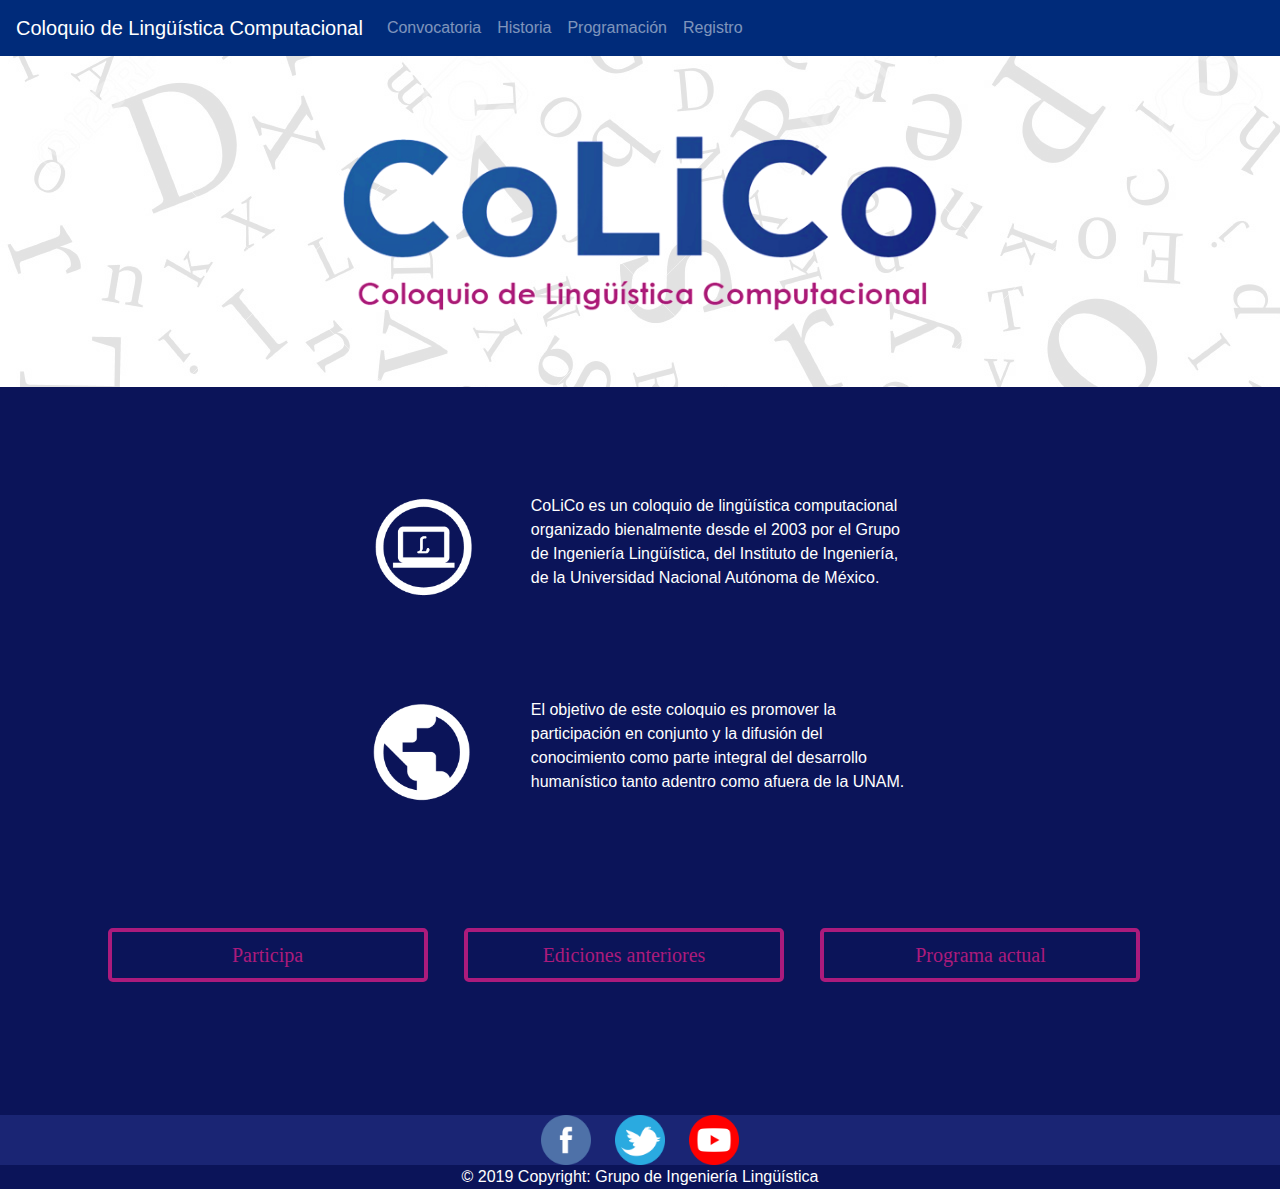
<file: index.html>
<!doctype html>
<html>
<head>
    <!-- Required meta tags -->
    <meta charset="utf-8">
    <meta name="viewport" content="width=device-width, initial-scale=1, shrink-to-fit=no">
    <!-- Adding bootstrap-->
    <link rel="stylesheet" href="https://stackpath.bootstrapcdn.com/bootstrap/4.3.1/css/bootstrap.min.css" integrity="sha384-ggOyR0iXCbMQv3Xipma34MD+dH/1fQ784/j6cY/iJTQUOhcWr7x9JvoRxT2MZw1T" crossorigin="anonymous">
    <!-- Adding own CSS stylesheet-->
    <link rel="stylesheet" href="css/styles.css">
    <title>CoLiCo</title>
</head>

<body>
    <!--Navbar begin-->
    <nav class="navbar navbar-expand-lg navbar-dark bg-dark">
        <a class="navbar-brand" href="index.html">Coloquio de Lingüística Computacional</a>
            <!--Responsive button begin-->
            <button class="navbar-toggler" type="button" data-toggle="collapse" data-target="#navbarNavDropdown" aria-controls="navbarNavDropdown" aria-expanded="false" aria-label="Toggle navigation">
                    <span class="navbar-toggler-icon"></span>
            </button>
            <!--Responsive button end-->
            <!--Navbar items begin-->
            <div class="collapse navbar-collapse" id="navbarNavDropdown">
                <ul class="navbar-nav">
                    <li class="nav-item">
                        <a class="nav-link " href="convocatoria.html">Convocatoria <span class="sr-only">(current)</span></a>
                    </li>
                    <li class="nav-item">
                        <a class="nav-link" href="historia.html">Historia</a>
                    </li>
                    <li>
                        <a class="nav-link" href="programacion.html">Programación</a>
                    </li>
                     <li>
                        <a class="nav-link" href="registro.html">Registro</a>
                    </li>
                </ul>
            </div>
        <!--Navbar items end-->
    </nav> 
    <!--Navbar end-->
    
    <!--Content-->
    <div align="center" style="margin-top: 62px; margin-bottom:63px">
        <img style="width: 50%;" src="img/image 1.png">
    </div>
    <div style="background: #0B1459; width: 100%">
        <div style="width: 45%; height: 93px;  padding-top:107px; padding-bottom:97px" class="container"  align="center">
            <p align="left" style="color:white;">
            <img src="img/2.png" width=20% height=20% align="left" style="margin-right:10%">CoLiCo es un coloquio de lingüística computacional organizado bienalmente desde el 2003 por el Grupo de Ingeniería Lingüística, del Instituto de Ingeniería, de la Universidad Nacional Autónoma de México.</p>
        </div>
        <div style="width: 45%; height: 93px;  padding-top:107px; padding-bottom:97px" class="container"  align="center">
            <p align="left" style="color:white;">
            <img src="img/1.png" width=20% height=20% align="left" style="margin-right:10%">El objetivo de este coloquio es promover la participación en conjunto y la difusión del conocimiento como parte integral del desarrollo humanístico tanto adentro como afuera de la UNAM.</p>
        </div>
        <div style="margin-top: 133px; padding-bottom:133px" align="center" id="botoncolico">
            <button class="col-sm-3 btn-lg" onclick="window.location.href='convocatoria.html'">Participa</button>
            <button class="col-sm-3 btn-lg" onclick="window.location.href='historia.html'">Ediciones anteriores</button>
            <button class="col-sm-3 btn-lg" onclick="window.location.href='programacion.html'">Programa actual</button>
        </div>
    </div>
    <!--End Content-->
    
    <!-- Footer-->
    <footer style="background-color:#1A2574;">
        <!-- Footer elements begin-->
        <div class="container"  align="center">
            <a class="socialMediaIcon" href="https://www.facebook.com/colicoselifounam/">
                <img src="img/facebook.png" width="50" height="50">
            </a>

            <a class="socialMediaIcon" href="https://twitter.com/GIL_UNAM">
                <img src="img/twitter.png" width="50" height="50">
            </a>

            <a class="socialMediaIcon" href="https://www.youtube.com/user/IINGENUNAM">
                <img src="img/youtube.png" width="50" height="50">
            </a>
                    
        </div>
        <!-- footer elements end-->
        <div style="background-color:#0B1459;" align="center" class="text-white">© 2019 Copyright: 
            <a href="https://mdbootstrap.com/education/bootstrap/" class="text-white">Grupo de Ingeniería Lingüística</a>
        </div>
    </footer>       
    <!-- Footer end   -->

    <!-- Necessary scripts to use bootstrap at the end of body tags-->
    <script src="https://code.jquery.com/jquery-3.3.1.slim.min.js" integrity="sha384-q8i/X+965DzO0rT7abK41JStQIAqVgRVzpbzo5smXKp4YfRvH+8abtTE1Pi6jizo" crossorigin="anonymous"></script>
    <script src="https://cdnjs.cloudflare.com/ajax/libs/popper.js/1.14.7/umd/popper.min.js" integrity="sha384-UO2eT0CpHqdSJQ6hJty5KVphtPhzWj9WO1clHTMGa3JDZwrnQq4sF86dIHNDz0W1" crossorigin="anonymous"></script>
    <script src="https://stackpath.bootstrapcdn.com/bootstrap/4.3.1/js/bootstrap.min.js" integrity="sha384-JjSmVgyd0p3pXB1rRibZUAYoIIy6OrQ6VrjIEaFf/nJGzIxFDsf4x0xIM+B07jRM" crossorigin="anonymous"></script>
</body>
</html>
</file>
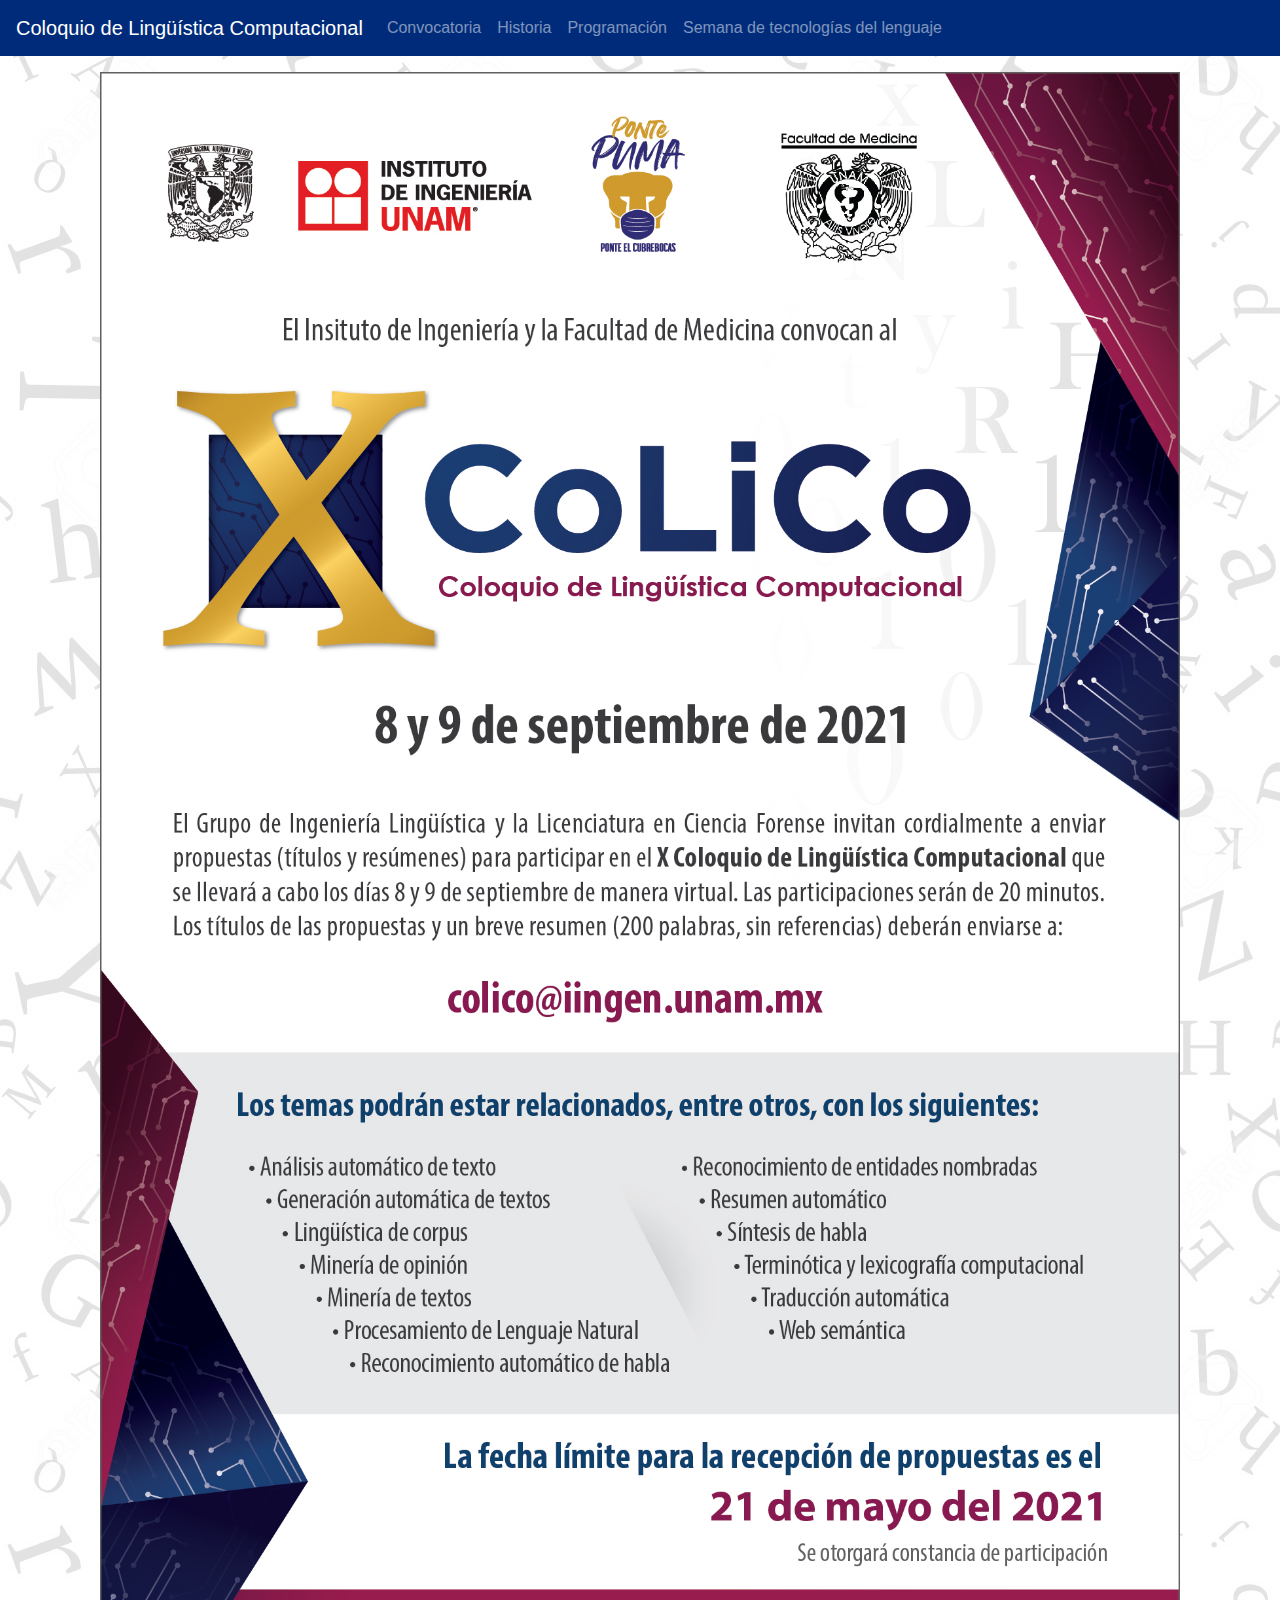
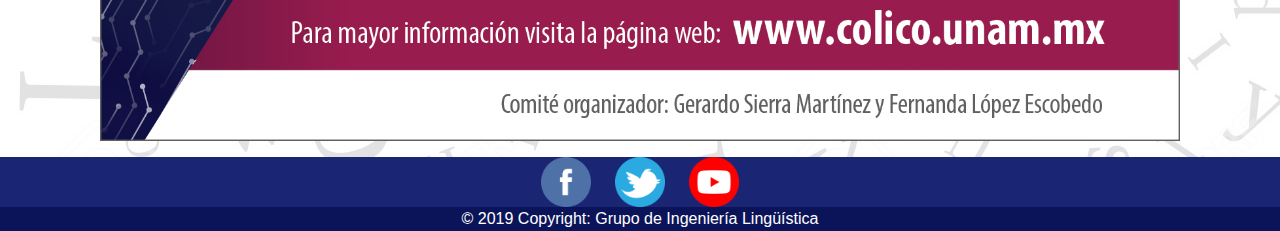
<file: convocatoria.html>
<!doctype html>
<html>
    <head>
        <!-- Required meta tags -->
        <meta charset="utf-8">
        <meta name="viewport" content="width=device-width, initial-scale=1, shrink-to-fit=no">
        <!-- Adding bootstrap-->
        <link rel="stylesheet" href="https://stackpath.bootstrapcdn.com/bootstrap/4.3.1/css/bootstrap.min.css" integrity="sha384-ggOyR0iXCbMQv3Xipma34MD+dH/1fQ784/j6cY/iJTQUOhcWr7x9JvoRxT2MZw1T" crossorigin="anonymous">
        <!-- Adding own CSS stylesheet-->
        <link rel="stylesheet" href="css/styles.css">
        <title>CoLiCo</title>
    </head>
    <body>
        <!--Navbar begin-->
        <!--Navbar begin-->
<nav class="navbar navbar-expand-lg navbar-dark bg-dark">
    <a class="navbar-brand" href="index.html">Coloquio de Lingüística Computacional</a>
        <!--Responsive button begin-->
        <button class="navbar-toggler" type="button" data-toggle="collapse" data-target="#navbarNavDropdown" aria-controls="navbarNavDropdown" aria-expanded="false" aria-label="Toggle navigation">
                <span class="navbar-toggler-icon"></span>
        </button>
        <!--Responsive button end-->
        <!--Navbar items begin-->
        <div class="collapse navbar-collapse" id="navbarNavDropdown">
            <ul class="navbar-nav">
                <li class="nav-item">
                    <a class="nav-link " href="convocatoria.html">Convocatoria <span class="sr-only">(current)</span></a>
                </li>
                <li class="nav-item">
                    <a class="nav-link" href="historia.html">Historia</a>
                </li>
                <li>
                    <a class="nav-link" href="programacion.html">Programación</a>
                </li>

                <li>
                    <a class="nav-link" href="http://www.corpus.unam.mx/SemanaTL/">Semana de tecnologías del lenguaje</a>
                </li>
            </ul>
        </div>
    <!--Navbar items end-->
</nav> 
<!--Navbar end-->
        <!--Navbar end-->
        <p></p>

        <!--Announcement begin-->
        <div class="container" id="fondo">
        <div class="container" >
            <img src="img/CoLiCo2021.jpg" class="img-fluid" alt="Responsive image">
        </div>
        </div>
        <!--Announcement end-->

        

        <p></p>

        <!--Contact form begin--
        <div class="container card" style="background-color:azure;">
            <h2>Contacto</h2>
            <div class="row">
            <div class="col" align="center">
            <form>
                <div class="form-group">
                    <input type="email" class="form-control" id="exampleInputEmail1" aria-describedby="emailHelp" placeholder="Email">
                </div>
                <div class="form-group">
                    <input type="text" class="form-control" id="exampleInputPassword1" placeholder="Name">
                </div>
                <div class="form-group">
                    <input type="text" class="form-control" id="exampleInputPassword1" placeholder="Subject">
                </div>
                <div class="form-group">
                    <input type="text" class="form-control" id="exampleInputPassword1" placeholder="Message">
                </div>
                <button type="submit" class="btn btn-primary" >Send</button>
                <p></p>
            </form>
            </div>
            <div class="col" align="center">
                <div>
                <figure class="figure">
                    <img src="img/marker.png" class="figure-img img-fluid rounded mx-auto d-block" alt="Responsive image" width="30" height="30">
                    <figcaption class="figure-caption" width="5">Instituto de Ingeniería UNAM, Circuito Escolar s/n, Ciudad Universitaria, Delegación Coyoacán, 
                            México D.F., C.P. 04510</figcaption>
                </figure>
                </div> 
                <div>
                <figure class="figure">
                        <img src="img/phone.png" class="figure-img img-fluid rounded mx-auto d-block" alt="Responsive image" width="30" height="30">
                        <figcaption class="figure-caption">+52 (55)5623-3600 </figcaption>
                </figure>
                </div>
                <div>
                <figure class="figure">
                        <img src="img/email.png" class="figure-img img-fluid rounded mx-auto d-block" alt="Responsive image" width="30" height="30">
                        <figcaption class="figure-caption">gil@iingen.unam.mx</figcaption>
                </figure>
                </div>
            </div>
            </div>
        </div>
        <p></p>
        --Contact form end-->

        <!-- Footer begin-->
        
<footer>
    <!-- Footer elements begin-->
    <div style="background-color:#1A2574;" align="center">
        <a class="socialMediaIcon" href="https://www.facebook.com/colicoselifounam/">
            <img src="img/facebook.png" width="50" height="50">
        </a>

        <a class="socialMediaIcon" href="https://twitter.com/GIL_UNAM">
            <img src="img/twitter.png" width="50" height="50">
        </a>

        <a class="socialMediaIcon" href="https://www.youtube.com/user/IINGENUNAM">
            <img src="img/youtube.png" width="50" height="50">
        </a>
                
    </div>
    <!-- footer elements end-->
    <div style="background-color:#0B1459;" align="center" class="text-white">© 2019 Copyright: 
        <a href="https://mdbootstrap.com/education/bootstrap/" class="text-white">Grupo de Ingeniería Lingüística</a>
    </div>
</footer>        <!-- Footer end   -->

        <!-- Necessary scripts to use bootstrap at the end of body tags-->
        <script src="https://code.jquery.com/jquery-3.3.1.slim.min.js" integrity="sha384-q8i/X+965DzO0rT7abK41JStQIAqVgRVzpbzo5smXKp4YfRvH+8abtTE1Pi6jizo" crossorigin="anonymous"></script>
        <script src="https://cdnjs.cloudflare.com/ajax/libs/popper.js/1.14.7/umd/popper.min.js" integrity="sha384-UO2eT0CpHqdSJQ6hJty5KVphtPhzWj9WO1clHTMGa3JDZwrnQq4sF86dIHNDz0W1" crossorigin="anonymous"></script>
        <script src="https://stackpath.bootstrapcdn.com/bootstrap/4.3.1/js/bootstrap.min.js" integrity="sha384-JjSmVgyd0p3pXB1rRibZUAYoIIy6OrQ6VrjIEaFf/nJGzIxFDsf4x0xIM+B07jRM" crossorigin="anonymous"></script>
    </body>
</html>
</file>
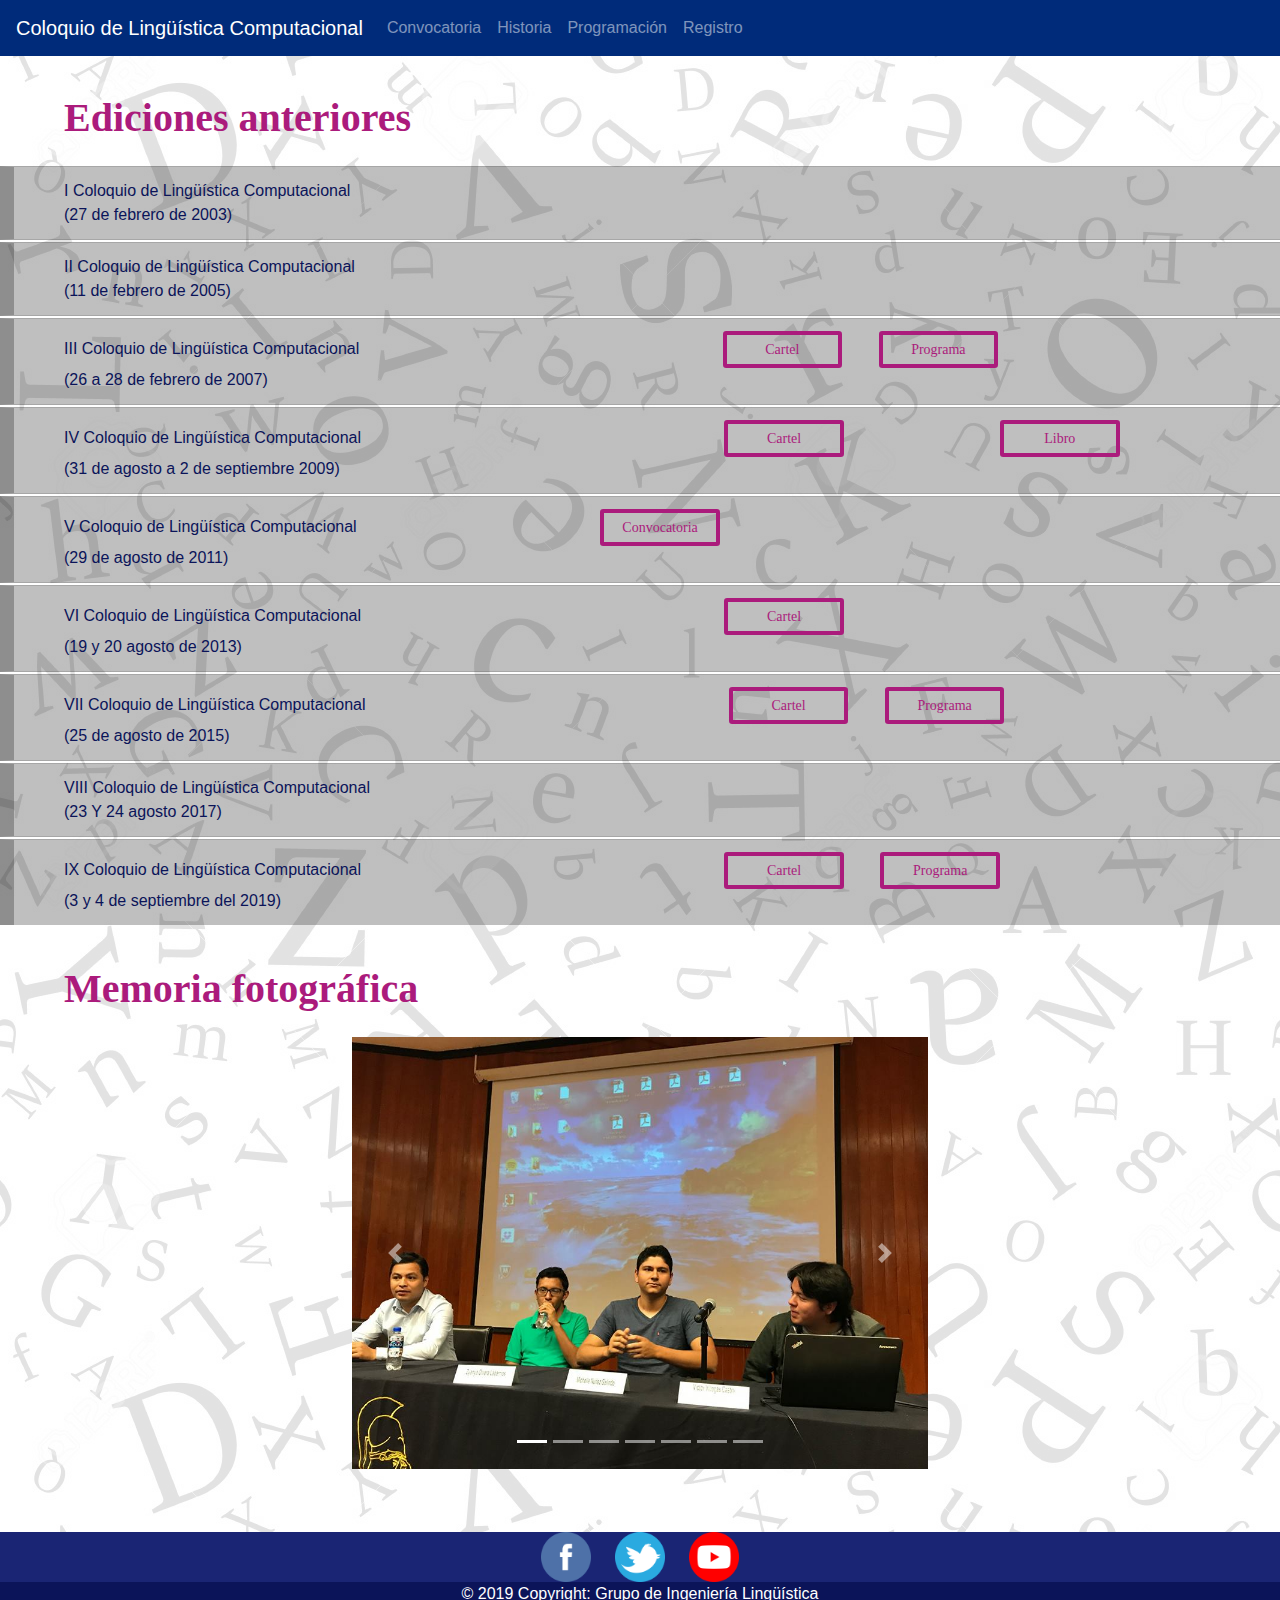
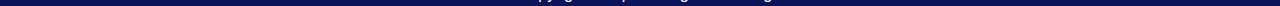
<file: historia.html>
<!DOCTYPE html>
<html lang="en">
<head>
    <!-- Required meta tags -->
    <meta charset="utf-8">
    <meta name="viewport" content="width=device-width, initial-scale=1, shrink-to-fit=no">
    <!-- Adding bootstrap-->
    <link rel="stylesheet" href="https://stackpath.bootstrapcdn.com/bootstrap/4.3.1/css/bootstrap.min.css" integrity="sha384-ggOyR0iXCbMQv3Xipma34MD+dH/1fQ784/j6cY/iJTQUOhcWr7x9JvoRxT2MZw1T" crossorigin="anonymous">
    <!-- Adding own CSS stylesheet-->
    <link rel="stylesheet" href="css/styles.css">
    <title>Historia</title>
</head>
<meta name="viewport" content="width=device-width, initial-scale=1.0">

<body>
    <!--Header-->
    <!--Navbar begin-->
    <nav class="navbar navbar-expand-lg navbar-dark bg-dark">
        <a class="navbar-brand" href="index.html">Coloquio de Lingüística Computacional</a>
            <!--Responsive button begin-->
            <button class="navbar-toggler" type="button" data-toggle="collapse" data-target="#navbarNavDropdown" aria-controls="navbarNavDropdown" aria-expanded="false" aria-label="Toggle navigation">
                    <span class="navbar-toggler-icon"></span>
            </button>
            <!--Responsive button end-->
            <!--Navbar items begin-->
            <div class="collapse navbar-collapse" id="navbarNavDropdown">
                <ul class="navbar-nav">
                    <li class="nav-item">
                        <a class="nav-link " href="convocatoria.html">Convocatoria <span class="sr-only">(current)</span></a>
                    </li>
                    <li class="nav-item">
                        <a class="nav-link" href="historia.html">Historia</a>
                    </li>
                    <li>
                        <a class="nav-link" href="programacion.html">Programación</a>
                    </li>
                     <li>
                        <a class="nav-link" href="registro.html">Registro</a>
                    </li>
                </ul>
            </div>
        <!--Navbar items end-->
    </nav> 
    <!--Navbar end-->
    <div  id="listaediciones">
        <h2 style="position: relative; left: 5%; right: 20px; max-width: 90%">Ediciones anteriores</h2>
        <ul class="list-group list-group-flush" id="botoncolico">
            <li class="list-group-item">
                I Coloquio de Lingüística Computacional <br> (27 de febrero de 2003) 
            </li>
            <li class="list-group-item">
                II Coloquio de Lingüística Computacional <br> (11 de febrero de 2005)
            </li>
            <li class="list-group-item">III Coloquio de Lingüística Computacional
                <button class="btn-sm" style="width:10%; margin-left:30%" onclick="window.open('img/archivos/colico 3.jpg','_blank')" >Cartel</button>
                <button class="btn-sm" style="width:10%;" onclick="window.open('img/archivos/programas/colico 3 programa.pdf','_blank')">Programa</button>
                <br> 
                (26 a 28 de febrero de 2007)</li>
            <li class="list-group-item">
                IV Coloquio de Lingüística Computacional 
                <button class="btn-sm" style="width:10%; margin-left:30%" onclick="window.open('img/archivos/colico 4.jpg','_blank')">Cartel</button>
                <button class="btn-sm" style="width:10%; margin-left:10%" onclick="window.open('img/archivos/libros/colico 4 libro.pdf','_blank')">Libro</button>
                <br>(31 de agosto a 2 de septiembre 2009)
            </li>
            <li class="list-group-item">
                V Coloquio de Lingüística Computacional 
                <button class="btn-sm" style="width:10%; margin-left:20%" onclick="window.open('img/archivos/convocatorias/Convocatoria 5to CoLiCo.pdf','_blank')">Convocatoria</button>
                <br> (29 de agosto de 2011)</li>
            <li class="list-group-item">
                VI Coloquio de Lingüística Computacional 
                <button class="btn-sm" style="width:10%; margin-left:30%" onclick="window.open('img/archivos/colico 6.jpg','_blank')">Cartel</button>
                <br> (19 y 20 agosto de 2013)
            </li>
            <li class="list-group-item">
                VII Coloquio de Lingüística Computacional 
                <button class="btn-sm" style="width:10%; margin-left:30%" onclick="window.open('img/archivos/colico 7.jpg','_blank')">Cartel</button>
                <button class="btn-sm" style="width:10%;" onclick="window.open('img/archivos/programas/colico 7 programa.pdf','_blank')">Programa</button>
                <br> (25 de agosto de 2015)
            </li>
            <li class="list-group-item">
                VIII Coloquio de Lingüística Computacional <br> (23 Y 24 agosto 2017)
            </li>
            <li class="list-group-item">
                IX Coloquio de Lingüística Computacional 
                <button class="btn-sm" style="width:10%; margin-left:30%" onclick="window.open('img/archivos/colico 9.jpg','_blank')">Cartel</button>
                <button class="btn-sm" style="width:10%;" onclick="window.open('img/archivos/programas/colico 9 programa.pdf','_blank')">Programa</button>
                <br>(3 y 4 de septiembre del 2019)
            </li>
        </ul>
    </div>
    <!--Carousel Begin-->
    <div style="position: relative; left: 5%; right: 20px; max-width: 90%; margin-bottom:63px">
        <h2>Memoria fotográfica</h2>
        <!--Carousel with indicators begin-->
        <div id="carouselExampleIndicators" class="carousel slide" data-ride="carousel" style="margin: 4 ">
            <ol class="carousel-indicators">
                <li data-target="#carouselExampleIndicators" data-slide-to="0" class="active"></li>
                <li data-target="#carouselExampleIndicators" data-slide-to="1"></li>
                <li data-target="#carouselExampleIndicators" data-slide-to="2"></li>
                <li data-target="#carouselExampleIndicators" data-slide-to="3"></li>
                <li data-target="#carouselExampleIndicators" data-slide-to="4"></li>
                <li data-target="#carouselExampleIndicators" data-slide-to="5"></li>
                <li data-target="#carouselExampleIndicators" data-slide-to="6"></li>
            </ol>
        <div class="carousel-inner">
            <div class="carousel-item active" data-interval="3000">
                <img src="img/im2.jpg" class="d-block w-100" alt="...">
            </div>
            <div class="carousel-item" data-interval="3000">
                <img src="img/im3.jpg" class="d-block w-100" alt="...">
            </div>
            <div class="carousel-item" data-interval="3000">
                <img src="img/im4.jpg" class="d-block w-100" alt="...">
            </div>
            <div class="carousel-item" data-interval="3000">
                <img src="img/im5.jpg" class="d-block w-100" alt="...">
            </div>
            <div class="carousel-item" data-interval="3000">
                <img src="img/im6.jpg" class="d-block w-100" alt="...">
            </div>
            <div class="carousel-item" data-interval="3000">
                <img src="img/im7.jpg" class="d-block w-100" alt="...">
            </div>
        </div>
        <a class="carousel-control-prev" href="#carouselExampleIndicators" role="button" data-slide="prev">
            <span class="carousel-control-prev-icon" aria-hidden="true"></span>
            <span class="sr-only">Previous</span>
        </a>
        <a class="carousel-control-next" href="#carouselExampleIndicators" role="button" data-slide="next">
            <span class="carousel-control-next-icon" aria-hidden="true"></span>
            <span class="sr-only">Next</span>
        </a>
        </div>
    </div>
    
    <!--Carousel end-->

    <!--Footer-->
            
    <footer style="background-color:#1A2574;">
        <!-- Footer elements begin-->
        <div class="container"  align="center">
            <a class="socialMediaIcon" href="https://www.facebook.com/colicoselifounam/">
                <img src="img/facebook.png" width="50" height="50">
            </a>

            <a class="socialMediaIcon" href="https://twitter.com/GIL_UNAM">
                <img src="img/twitter.png" width="50" height="50">
            </a>

            <a class="socialMediaIcon" href="https://www.youtube.com/user/IINGENUNAM">
                <img src="img/youtube.png" width="50" height="50">
            </a>
                    
        </div>
        <!-- footer elements end-->
        <div style="background-color:#0B1459;" align="center" class="text-white">© 2019 Copyright: 
            <a href="https://mdbootstrap.com/education/bootstrap/" class="text-white">Grupo de Ingeniería Lingüística</a>
        </div>
    </footer>       
    <!-- Footer end   -->
    <!-- Necessary scripts to use bootstrap at the end of body tags-->
    <script src="https://code.jquery.com/jquery-3.3.1.slim.min.js" integrity="sha384-q8i/X+965DzO0rT7abK41JStQIAqVgRVzpbzo5smXKp4YfRvH+8abtTE1Pi6jizo" crossorigin="anonymous"></script>
    <script src="https://cdnjs.cloudflare.com/ajax/libs/popper.js/1.14.7/umd/popper.min.js" integrity="sha384-UO2eT0CpHqdSJQ6hJty5KVphtPhzWj9WO1clHTMGa3JDZwrnQq4sF86dIHNDz0W1" crossorigin="anonymous"></script>
    <script src="https://stackpath.bootstrapcdn.com/bootstrap/4.3.1/js/bootstrap.min.js" integrity="sha384-JjSmVgyd0p3pXB1rRibZUAYoIIy6OrQ6VrjIEaFf/nJGzIxFDsf4x0xIM+B07jRM" crossorigin="anonymous"></script>
</body>
</html>
</file>
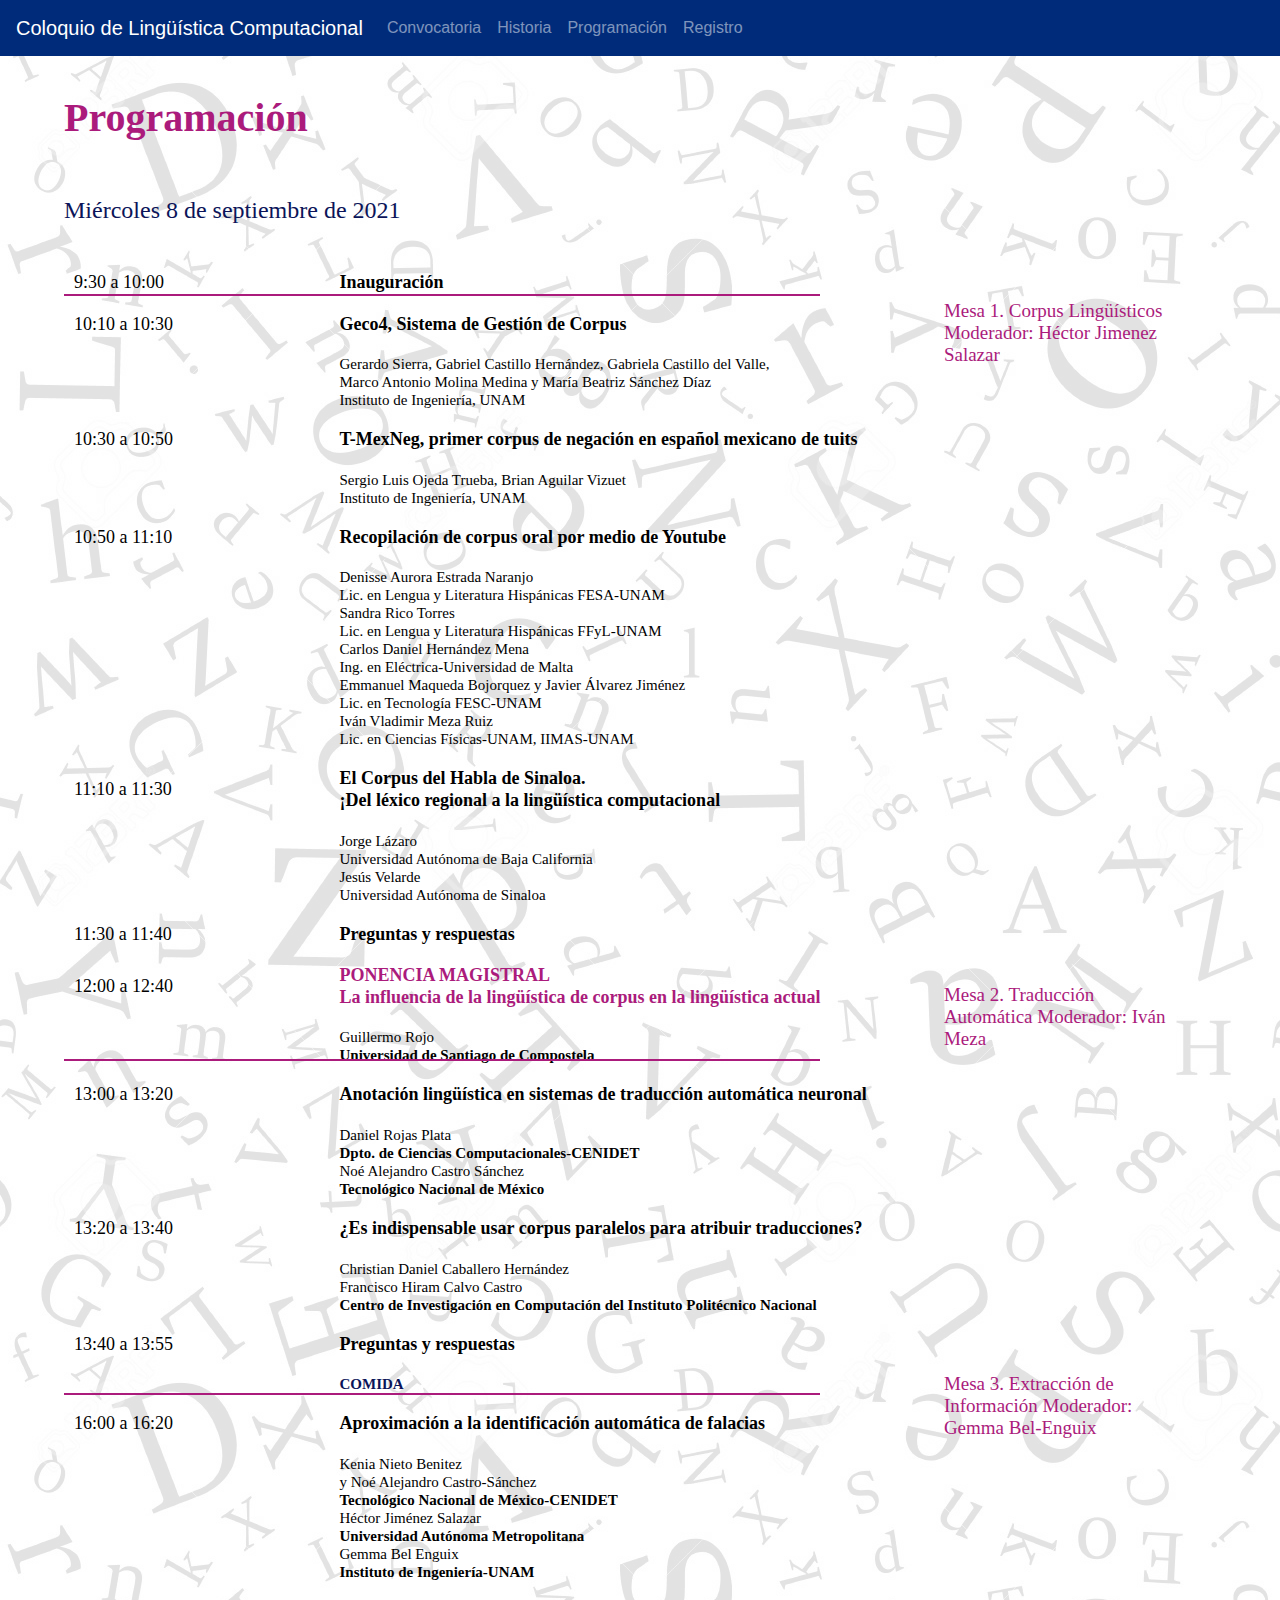
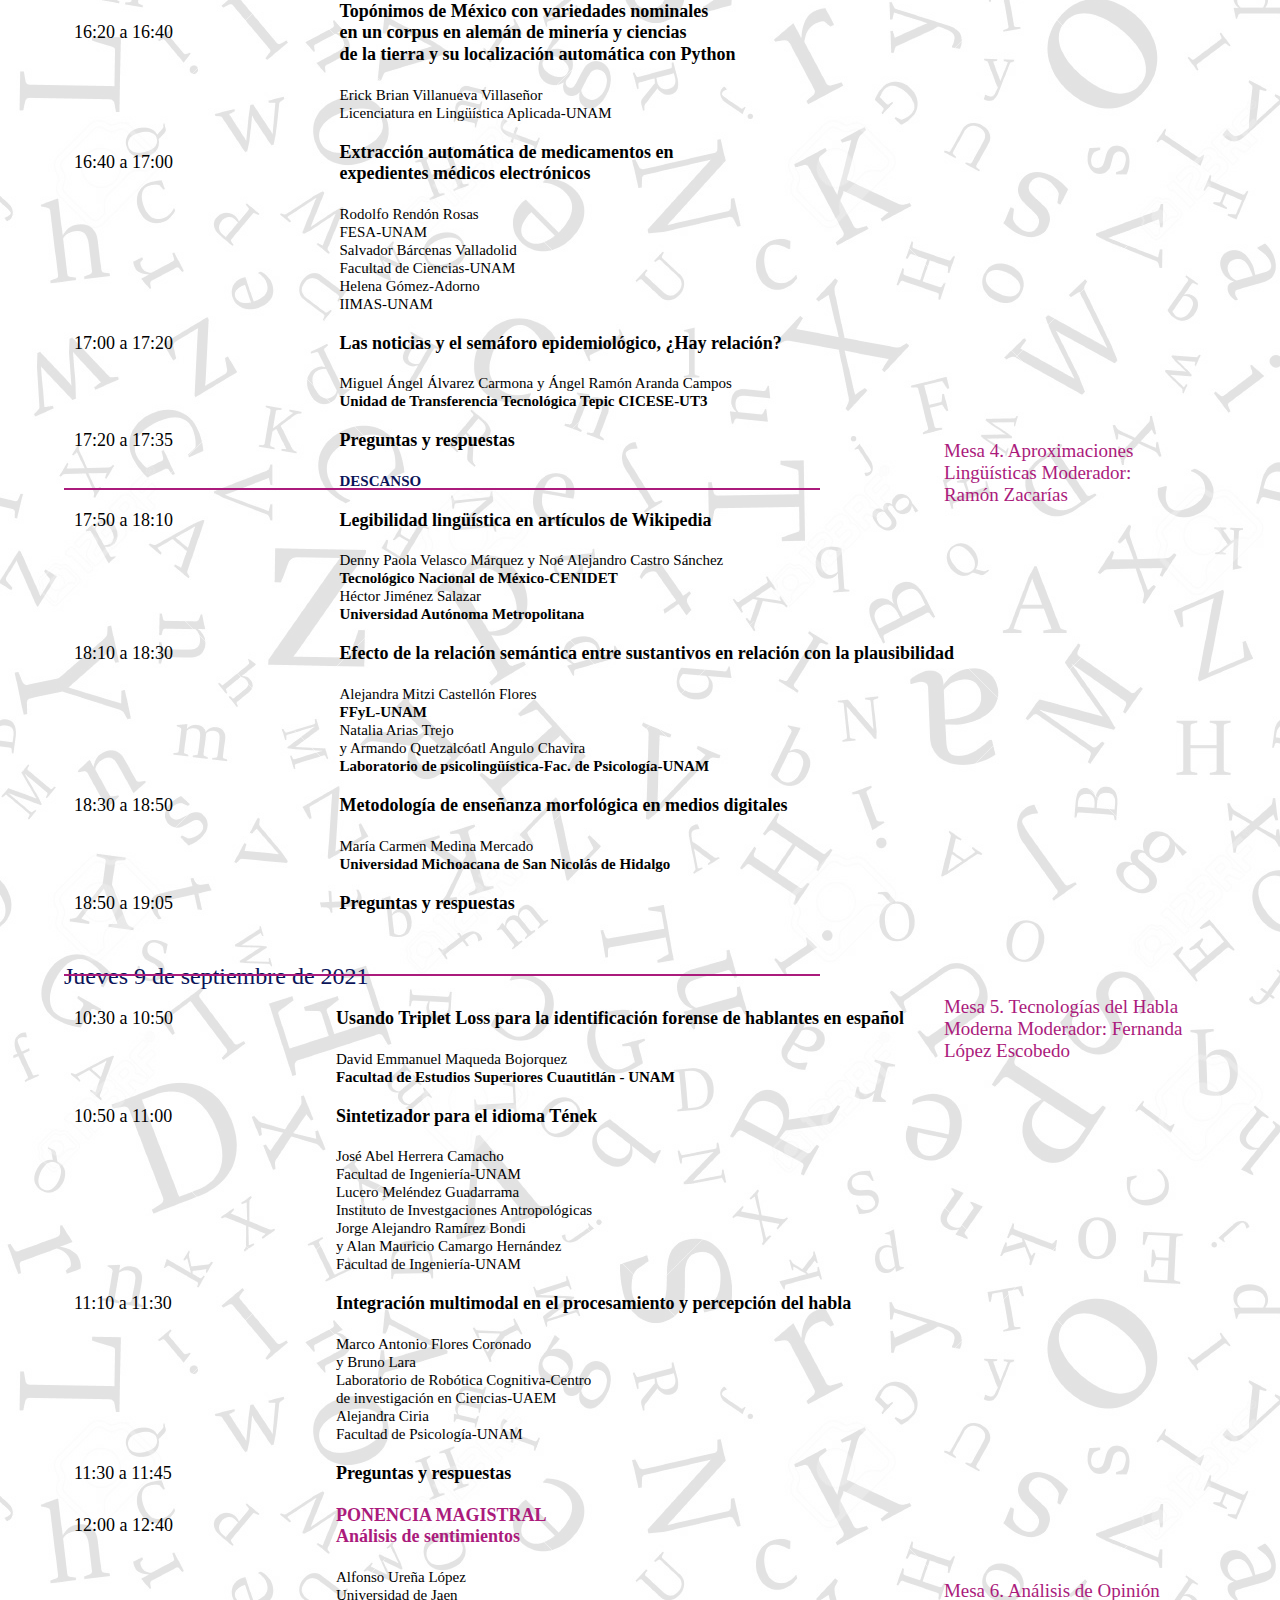
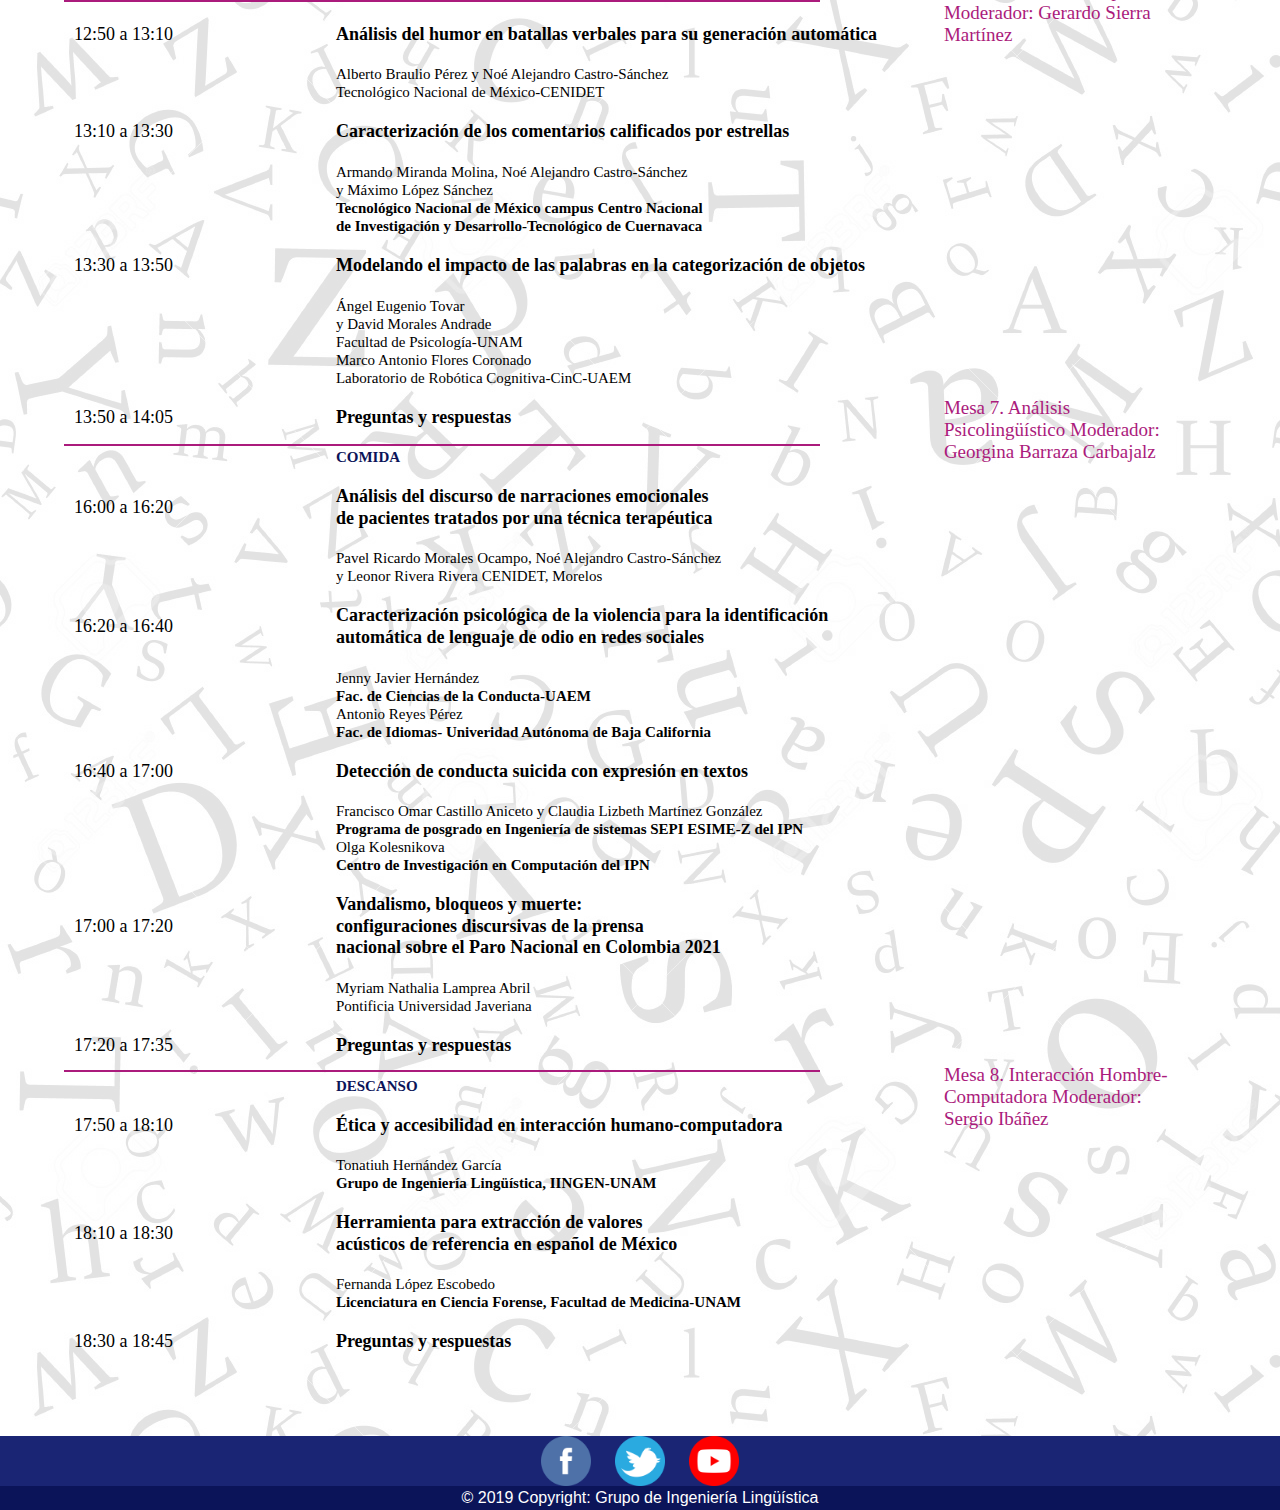
<file: programacion.html>
<!DOCTYPE html>
<html lang="en">
<head>
    <!-- Required meta tags -->
    <meta charset="utf-8">
    <meta name="viewport" content="width=device-width, initial-scale=1, shrink-to-fit=no">
    <!-- Adding bootstrap-->
    <link rel="stylesheet" href="https://stackpath.bootstrapcdn.com/bootstrap/4.3.1/css/bootstrap.min.css" integrity="sha384-ggOyR0iXCbMQv3Xipma34MD+dH/1fQ784/j6cY/iJTQUOhcWr7x9JvoRxT2MZw1T" crossorigin="anonymous">
    <!-- Adding own CSS stylesheet-->
    <link rel="stylesheet" href="css/styles.css">
    <title>Historia</title>
</head>
<meta name="viewport" content="width=device-width, initial-scale=1.0">

<body>
    <!--Header-->
    <!--Navbar begin-->
    <nav class="navbar navbar-expand-lg navbar-dark bg-dark">
        <a class="navbar-brand" href="index.html">Coloquio de Lingüística Computacional</a>
            <!--Responsive button begin-->
            <button class="navbar-toggler" type="button" data-toggle="collapse" data-target="#navbarNavDropdown" aria-controls="navbarNavDropdown" aria-expanded="false" aria-label="Toggle navigation">
                    <span class="navbar-toggler-icon"></span>
            </button>
            <!--Responsive button end-->
            <!--Navbar items begin-->
            <div class="collapse navbar-collapse" id="navbarNavDropdown">
                <ul class="navbar-nav">
                    <li class="nav-item">
                        <a class="nav-link " href="convocatoria.html">Convocatoria <span class="sr-only">(current)</span></a>
                    </li>
                    <li class="nav-item">
                        <a class="nav-link" href="historia.html">Historia</a>
                    </li>
                    <li>
                        <a class="nav-link" href="programacion.html">Programación</a>
                    </li>
                     <li>
                        <a class="nav-link" href="registro.html">Registro</a>
                    </li>
                </ul>
            </div>
        <!--Navbar items end-->
    </nav> 
    <!--Navbar end-->
    <div  id="listaediciones" style="position: absolute; font-family: Roboto; font-style: normal; left: 5%;">
        <h2 style="position: relative; max-width: 90%">Programación</h2>
        <h2 style="
            width: 379px;
            height: 28px;
            left: 5%;
            top: 5%;
            font-family: Roboto;
            font-style: normal;
            font-weight: 500;
            font-size: 24px;
            line-height: 28px;
            color: #0B1459;
        ">
        Miércoles 8 de septiembre de 2021 </h2>
        <h2 class="talk">
<table WIDTH="900" class="default" cellspacing="0" cellpadding="10" >
<h2 style="
        /* Mesa 1. Corpus Lingüísticos Moderador: Héctor Jimenez Salazar */

        position: absolute;
        width: 242px;
        height: 40px;
        left: 210%;
        top: px;

        font-family: Roboto;
        font-style: normal;
        font-weight: 500;
        font-size: 19px;
        line-height: 22px;

        color: #AB1B7C;
        ">
        Mesa 1. Corpus Lingüísticos
Moderador: Héctor Jimenez Salazar </h2>
<hr style="/* Line 1 */

position: absolute;
width: 180%;
height: 0px;
top: 80%;

border: 1px solid #AB1B7C;"
>
  <tr>

    <td WIDTH="70%" class="left:50%" >9:30 a 10:00</td>

    <td NOWRAP><b>Inauguración</b></td>

  </tr>


  <tr>

    <td WIDTH="70%" class="left:50%" >10:10 a 10:30 </td>

    <td NOWRAP><b>Geco4, Sistema de Gestión de Corpus</b></td>
  </tr>

  <tr>
    <td WIDTH="70%" class="left:50%"></td>
    <td NOWRAP class="talkname">Gerardo Sierra, Gabriel Castillo Hernández, Gabriela Castillo del Valle,<br>
    Marco Antonio Molina Medina y María Beatriz Sánchez Díaz<br>
    Instituto de Ingeniería, UNAM</td>

   
  </tr>

  <tr>

    <td WIDTH="70%" class="left:50%" >10:30 a 10:50 </td>

    <td NOWRAP><b>T-MexNeg, primer corpus de negación en español mexicano de tuits</b></td>
  </tr>

  <tr>
    <td WIDTH="70%" class="left:50%"></td>
    <td NOWRAP class="talkname" >Sergio Luis Ojeda Trueba, Brian Aguilar Vizuet<br>
Instituto de Ingeniería, UNAM</td>

   
  </tr>

  <tr>

    <td WIDTH="70%" class="left:50%" >10:50 a 11:10 </td>

    <td NOWRAP class="talk"><b>Recopilación de corpus oral por medio de Youtube</b></td>
  </tr>

  <tr>
    <td WIDTH="70%" class="left:50%"></td>
    <td NOWRAP class="talkname">Denisse Aurora Estrada Naranjo<br>
Lic. en Lengua y Literatura Hispánicas FESA-UNAM<br>
Sandra Rico Torres<br>
Lic. en Lengua y Literatura Hispánicas FFyL-UNAM<br>
Carlos Daniel Hernández Mena<br>
Ing. en Eléctrica-Universidad de Malta<br>
Emmanuel Maqueda Bojorquez y Javier Álvarez Jiménez<br>
Lic. en Tecnología FESC-UNAM<br>
Iván Vladimir Meza Ruiz<br>
Lic. en Ciencias Físicas-UNAM, IIMAS-UNAM<br></td>

   
  </tr>
  <tr>

    <td WIDTH="70%" class="left:50%" >11:10 a 11:30 </td>

    <td NOWRAP class="talk"><b>
                El Corpus del Habla de Sinaloa.<br>
                ¡Del léxico regional a la lingüística computacional</b></td>
  </tr>

  <tr>
    <td WIDTH="70%" class="left:50%"></td>
    <td NOWRAP class="talkname">Jorge Lázaro<br>
Universidad Autónoma de Baja California<br>
Jesús Velarde<br>
Universidad Autónoma de Sinaloa<br></td>   
  </tr>

  <tr>

    <td WIDTH="70%" class="left:50%" >11:30 a 11:40 </td>

    <td NOWRAP class="talk"><b>
                Preguntas y respuestas</b></td>
  </tr>

    <tr>

    <td WIDTH="70%" class="left:50%" >12:00 a 12:40 </td>

    <td NOWRAP class="talk" style="color: #AB1B7C;">
    <b>
                PONENCIA MAGISTRAL<br>
                La influencia de la lingüística de corpus en la lingüística actual</b></td>
  </tr>
<h2 style="
        /* Mesa 2. Corpus Lingüísticos Moderador: Héctor Jimenez Salazar */

        position: absolute;
        width: 242px;
        height: 40px;
        left: 210%;
        top: 320%;

        font-family: Roboto;
        font-style: normal;
        font-weight: 500;
        font-size: 19px;
        line-height: 22px;

        color: #AB1B7C;
        ">
        Mesa 2. Traducción Automática
Moderador: Iván Meza</h2>
<hr style="/* Line 2 */

position: absolute;
width: 180%;
height: 0px;
top: 355%;

border: 1px solid #AB1B7C;"
>
  <tr>
    <td WIDTH="70%" class="left:50%"></td>
    <td NOWRAP class="talkname">Guillermo Rojo <br>
<b>Universidad de Santiago de Compostela</b></td>   
  </tr>

  <tr>

    <td WIDTH="70%" class="left:50%" >13:00 a 13:20 </td>

    <td NOWRAP class="talk"><b>Anotación lingüística en sistemas
de traducción automática neuronal<b></td>
  </tr>

  <tr>
    <td WIDTH="70%" class="left:50%"></td>
    <td NOWRAP class="talkname">Daniel Rojas Plata<br>
<b>Dpto. de Ciencias Computacionales-CENIDET</b><br>
Noé Alejandro Castro Sánchez<br>
<b>Tecnológico Nacional de México</b></td>   
  </tr>

    <tr>

    <td WIDTH="70%" class="left:50%" >13:20 a 13:40 </td>

    <td NOWRAP class="talk"><b>¿Es indispensable usar corpus
paralelos para atribuir traducciones?<b></td>
    </tr>

    <tr>
        <td WIDTH="70%" class="left:50%"></td>
        <td NOWRAP class="talkname">Christian Daniel Caballero Hernández<br>
        Francisco Hiram Calvo Castro<br>
        <b>Centro de Investigación en Computación
        del Instituto Politécnico Nacional</b></td>   
    </tr>

     <tr>

    <td WIDTH="70%" class="left:50%" >13:40 a 13:55 </td>

    <td NOWRAP class="talk"><b>
                Preguntas y respuestas</b></td>
    </tr>

    <tr>
        <td WIDTH="70%" class="left:50%"></td>
        <td NOWRAP class="talkname" style="color: #0B1459;">
        <b>COMIDA</b></td>   
    </tr>
<h2 style="
        /* Mesa 2. Corpus Lingüísticos Moderador: Héctor Jimenez Salazar */

        position: absolute;
        width: 242px;
        height: 40px;
        left: 210%;
        top: 460%;

        font-family: Roboto;
        font-style: normal;
        font-weight: 500;
        font-size: 19px;
        line-height: 22px;

        color: #AB1B7C;
        ">
        Mesa 3. Extracción de Información
Moderador: Gemma Bel-Enguix</h2>
<hr style="/* Line 3 */

position: absolute;
width: 180%;
height: 0px;
top: 475%;

border: 1px solid #AB1B7C;"
>
    <tr>

    <td WIDTH="70%" class="left:50%" >16:00 a 16:20 </td>

    <td NOWRAP class="talk"><b>Aproximación a la identificación
automática de falacias<b></td>
    </tr>

    <tr>
        <td WIDTH="70%" class="left:50%"></td>
        <td NOWRAP class="talkname">Kenia Nieto Benitez<br>
        y Noé Alejandro Castro-Sánchez<br>
        <b>Tecnológico Nacional de México-CENIDET</b><br>
        Héctor Jiménez Salazar<br>
        <b>Universidad Autónoma Metropolitana</b><br>
        Gemma Bel Enguix<br>
        <b>Instituto de Ingeniería-UNAM</b></td>   
    </tr>

    <tr>

    <td WIDTH="70%" class="left:50%" >16:20 a 16:40 </td>

    <td NOWRAP class="talk"><b>Topónimos de México con variedades nominales<br>
                                en un corpus en alemán de minería y ciencias<br>
                                de la tierra y su localización automática con Python<b></td>
    </tr>

    <tr>
        <td WIDTH="70%" class="left:50%"></td>
        <td NOWRAP class="talkname">Erick Brian Villanueva Villaseñor<br>
Licenciatura en Lingüística Aplicada-UNAM</td>   
    </tr>

    <tr>

    <td WIDTH="70%" class="left:50%" >16:40 a 17:00 </td>

    <td NOWRAP class="talk"><b>Extracción automática de medicamentos en<br>
    expedientes médicos electrónicos<b></td>
    </tr>

    <tr>
        <td WIDTH="70%" class="left:50%"></td>
        <td NOWRAP class="talkname">Rodolfo Rendón Rosas<br>
            FESA-UNAM<br>
            Salvador Bárcenas Valladolid<br>
            Facultad de Ciencias-UNAM<br>
            Helena Gómez-Adorno<br>
            IIMAS-UNAM</td>   
    </tr>

    <tr>

    <td WIDTH="70%" class="left:50%" >17:00 a 17:20 </td>

    <td NOWRAP class="talk"><b>Las noticias y el semáforo epidemiológico,
¿Hay relación?<b></td>
    </tr>

    <tr>
        <td WIDTH="70%" class="left:50%"></td>
        <td NOWRAP class="talkname">Miguel Ángel Álvarez Carmona
        y Ángel Ramón Aranda Campos<br>
        <b>Unidad de Transferencia Tecnológica Tepic CICESE-UT3</b></td>   
    </tr>
    <tr>

    <td WIDTH="70%" class="left:50%" >17:20 a 17:35 </td>

    <td NOWRAP class="talk"><b>
                Preguntas y respuestas</b></td>
    </tr>

    <tr>
        <td WIDTH="70%" class="left:50%"></td>
        <td NOWRAP class="talkname" style="color: #0B1459;">
        <b>DESCANSO</b></td>   
    </tr>
<h2 style="
        /* Mesa 2. Corpus Lingüísticos Moderador: Héctor Jimenez Salazar */

        position: absolute;
        width: 242px;
        height: 40px;
        left: 210%;
        top: 700%;

        font-family: Roboto;
        font-style: normal;
        font-weight: 500;
        font-size: 19px;
        line-height: 22px;

        color: #AB1B7C;
        ">
        Mesa 4. Aproximaciones Lingüísticas
Moderador: Ramón Zacarías</h2>
<hr style="/* Line 3 */

position: absolute;
width: 180%;
height: 0px;
top: 725%;

border: 1px solid #AB1B7C;"
>
    <tr>

    <td WIDTH="70%" class="left:50%" >17:50 a 18:10 </td>

    <td NOWRAP class="talk"><b>Legibilidad lingüística en artículos de Wikipedia<b></td>
    </tr>

    <tr>
        <td WIDTH="70%" class="left:50%"></td>
        <td NOWRAP class="talkname">Denny Paola Velasco Márquez
        y Noé Alejandro Castro Sánchez<br>
        <b>Tecnológico Nacional de México-CENIDET</b><br>
        Héctor Jiménez Salazar<br>
       <b> Universidad Autónoma Metropolitana</b></td>   
    </tr>

    <tr>

    <td WIDTH="70%" class="left:50%" >18:10 a 18:30</td>

    <td NOWRAP class="talk"><b>Efecto de la relación semántica
    entre sustantivos en relación con la plausibilidad<b></td>
    </tr>

    <tr>
        <td WIDTH="70%" class="left:50%"></td>
        <td NOWRAP class="talkname">Alejandra Mitzi Castellón Flores<br>
         <b>FFyL-UNAM </b><br>
        Natalia Arias Trejo<br>
        y Armando Quetzalcóatl Angulo Chavira<br>
        <b>Laboratorio de psicolingüística-Fac. de Psicología-UNAM</b></td>   
    </tr>

    <tr>

    <td WIDTH="70%" class="left:50%" >18:30 a 18:50</td>

    <td NOWRAP class="talk"><b>Metodología de enseñanza
morfológica en medios digitales
<b></td>
    </tr>

    <tr>
        <td WIDTH="70%" class="left:50%"></td>
        <td NOWRAP class="talkname">María Carmen Medina Mercado<br>
        <b>Universidad Michoacana de San Nicolás de Hidalgo</b></td>   
    </tr>

    <tr>

    <td WIDTH="70%" class="left:50%" >18:50 a 19:05 </td>

    <td NOWRAP class="talk"><b>
                Preguntas y respuestas</b></td>
    </tr>
</table>


<table WIDTH="850" class="default" cellspacing="0" cellpadding="10">
<h2 style="
            width: 379px;
            height: 28px;
            left: 5%;
            top: 5%;
            font-family: Roboto;
            font-style: normal;
            font-weight: 500;
            font-size: 24px;
            line-height: 28px;
            color: #0B1459;
        ">
        Jueves 9 de septiembre de 2021 </h2>
    <h2 style="

        position: absolute;
        width: 242px;
        height: 40px;
        left: 210%;
        top: 900%;

        font-family: Roboto;
        font-style: normal;
        font-weight: 500;
        font-size: 19px;
        line-height: 22px;

        color: #AB1B7C;
        ">
       Mesa 5. Tecnologías del Habla Moderna
Moderador: Fernanda López Escobedo</h2>
<hr style="/* Line 3 */

position: absolute;
width: 180%;
height: 0px;
top: 900%;

border: 1px solid #AB1B7C;"
>
    <tr>

    <td WIDTH="70%" class="left:50%" >10:30 a 10:50</td>

    <td NOWRAP class="talk"><b>Usando Triplet Loss para la identificación
        forense de hablantes en español
        <b></td>
    </tr>

    <tr>
        <td WIDTH="70%" class="left:50%"></td>
        <td NOWRAP class="talkname">David Emmanuel Maqueda Bojorquez<br>
        <b>Facultad de Estudios Superiores Cuautitlán - UNAM</b></td>   
    </tr>

    <tr>

    <td WIDTH="70%" class="left:50%" >10:50 a 11:00</td>

    <td NOWRAP class="talk"><b>Sintetizador para el idioma Tének
        <b></td>
    </tr>

    <tr>
        <td WIDTH="70%" class="left:50%"></td>
        <td NOWRAP class="talkname">José Abel Herrera Camacho<br>
            Facultad de Ingeniería-UNAM<br>
            Lucero Meléndez Guadarrama<br>
            Instituto de Investgaciones Antropológicas<br>
            Jorge Alejandro Ramírez Bondi<br>
            y Alan Mauricio Camargo Hernández<br>
            Facultad de Ingeniería-UNAM</b></td>   
    </tr>

    <tr>

    <td WIDTH="70%" class="left:50%" >11:10 a 11:30</td>

    <td NOWRAP class="talk"><b>Integración multimodal
en el procesamiento y percepción del habla
        <b></td>
    </tr>

    <tr>
        <td WIDTH="70%" class="left:50%"></td>
        <td NOWRAP class="talkname">Marco Antonio Flores Coronado<br>
        y Bruno Lara<br>
        Laboratorio de Robótica Cognitiva-Centro<br>
        de investigación en Ciencias-UAEM<br>
        Alejandra Ciria<br>
        Facultad de Psicología-UNAM</td>   
    </tr>

    <tr>
        <td WIDTH="70%" class="left:50%" >11:30 a 11:45</td>

        <td NOWRAP class="talk"><b>Preguntas y respuestas
        <b></td>
    </tr>

    <tr>
        <td WIDTH="70%" class="left:50%" >12:00 a 12:40</td>

        <td NOWRAP class="talk" style="color: #AB1B7C;"><b>PONENCIA MAGISTRAL<br>
        Análisis de sentimientos
        <b></td>
    </tr>
    <tr>
        <td WIDTH="70%" class="left:50%"></td>
        <td NOWRAP class="talkname">
        Alfonso Ureña López<br>
        Universidad de Jaen</td>   
    </tr>
    <h2 style="

        position: absolute;
        width: 242px;
        height: 40px;
        left: 210%;
        top: 1110%;

        font-family: Roboto;
        font-style: normal;
        font-weight: 500;
        font-size: 19px;
        line-height: 22px;

        color: #AB1B7C;
        ">
      Mesa 6. Análisis de Opinión
Moderador: Gerardo Sierra Martínez</h2>
<hr style="/* Line 3 */

position: absolute;
width: 180%;
height: 0px;
top: 1125%;

border: 1px solid #AB1B7C;"
>
    <tr>

    <td WIDTH="70%" class="left:50%" >12:50 a 13:10</td>

    <td NOWRAP class="talk"><b>Análisis del humor en batallas verbales
para su generación automática
        <b></td>
    </tr>

    <tr>
        <td WIDTH="70%" class="left:50%"></td>
        <td NOWRAP class="talkname">Alberto Braulio Pérez y Noé Alejandro Castro-Sánchez<br>
Tecnológico Nacional de México-CENIDET</td>   
    </tr>

    <tr>

    <td WIDTH="70%" class="left:50%" >13:10 a 13:30</td>

    <td NOWRAP class="talk"><b>Caracterización de los comentarios
calificados por estrellas
        <b></td>
    </tr>

    <tr>
        <td WIDTH="70%" class="left:50%"></td>
        <td NOWRAP class="talkname">Armando Miranda Molina,
Noé Alejandro Castro-Sánchez<br>
y Máximo López Sánchez<br>
<b>Tecnológico Nacional de México campus Centro Nacional</b><br>
<b>de Investigación y Desarrollo-Tecnológico de Cuernavaca</b></td>   
    </tr>
    <tr>

    <td WIDTH="70%" class="left:50%" >13:30 a 13:50</td>

    <td NOWRAP class="talk"><b>Modelando el impacto de las palabras
 en la categorización de objetos
        <b></td>
    </tr>

    <tr>
        <td WIDTH="70%" class="left:50%"></td>
        <td NOWRAP class="talkname">Ángel Eugenio Tovar<br>
y David Morales Andrade<br>
Facultad de Psicología-UNAM<br>
Marco Antonio Flores Coronado<br>
Laboratorio de Robótica Cognitiva-CinC-UAEM</td>   
    </tr>
    <tr>

    <td WIDTH="70%" class="left:50%" >13:50 a 14:05</td>

    <td NOWRAP class="talk"><b>Preguntas y respuestas
            <b></td>
        </tr>

       <tr>
        <td WIDTH="70%" class="left:50%"></td>
        <td NOWRAP class="talkname" style="color: #0B1459;">
        <b>COMIDA</b></td>   
    </tr>
<h2 style="

        position: absolute;
        width: 242px;
        height: 40px;
        left: 210%;
        top: 1260%;

        font-family: Roboto;
        font-style: normal;
        font-weight: 500;
        font-size: 19px;
        line-height: 22px;

        color: #AB1B7C;
        ">
Mesa 7. Análisis Psicolingüístico
Moderador: Georgina Barraza Carbajalz</h2>
<hr style="/* Line 3 */

position: absolute;
width: 180%;
height: 0px;
top: 1285%;

border: 1px solid #AB1B7C;"
>
    <tr>

    <td WIDTH="70%" class="left:50%" >16:00 a 16:20</td>

    <td NOWRAP class="talk"><b>Análisis del discurso de narraciones emocionales<br>
                                         de pacientes tratados por una técnica terapéutica
        <b></td>
    </tr>

    <tr>
        <td WIDTH="70%" class="left:50%"></td>
        <td NOWRAP class="talkname">Pavel Ricardo Morales Ocampo, Noé Alejandro Castro-Sánchez<br>
y Leonor Rivera Rivera
CENIDET, Morelos</td>   
    </tr>

    <tr>

    <td WIDTH="70%" class="left:50%" >16:20 a 16:40</td>

    <td NOWRAP class="talk"><b>Caracterización psicológica
de la violencia para la identificación <br> automática de lenguaje de odio en redes sociales
        <b></td>
    </tr>

    <tr>
        <td WIDTH="70%" class="left:50%"></td>
        <td NOWRAP class="talkname">Jenny Javier Hernández<br>
        <b>Fac. de Ciencias de la Conducta-UAEM</b><br>
        Antonio Reyes Pérez<br>
       <b> Fac. de Idiomas- Univeridad Autónoma de Baja California</b><br></td>   
    </tr>

    <tr>

    <td WIDTH="70%" class="left:50%" >16:40 a 17:00</td>

    <td NOWRAP class="talk"><b>Detección de conducta suicida
con expresión en textos
        <b></td>
    </tr>

    <tr>
        <td WIDTH="70%" class="left:50%"></td>
        <td NOWRAP class="talkname">Francisco Omar Castillo Aniceto
        y Claudia Lizbeth Martínez González<br>
        <b>Programa de posgrado en Ingeniería de sistemas SEPI ESIME-Z del IPN</b><br>
        Olga Kolesnikova<br>
        <b>Centro de Investigación en Computación del IPN</b><br></td>   
    </tr>

    <tr>

    <td WIDTH="70%" class="left:50%" >17:00 a 17:20</td>

    <td NOWRAP class="talk"><b>Vandalismo, bloqueos y muerte:<br>
                              configuraciones discursivas de la prensa<br>
                               nacional sobre el Paro Nacional en Colombia 2021

        <b></td>
    </tr>

    <tr>
        <td WIDTH="70%" class="left:50%"></td>
        <td NOWRAP class="talkname">Myriam Nathalia Lamprea Abril<br>
Pontificia Universidad Javeriana</td>   
    </tr>

    <tr>
    <h2 style="

        position: absolute;
        width: 242px;
        height: 40px;
        left: 210%;
        top: 1500%;

        font-family: Roboto;
        font-style: normal;
        font-weight: 500;
        font-size: 19px;
        line-height: 22px;

        color: #AB1B7C;
        ">
Mesa 8. Interacción Hombre-Computadora
Moderador: Sergio Ibáñez</h2>
<hr style="/* Line 3 */

position: absolute;
width: 180%;
height: 0px;
top: 1510%;

border: 1px solid #AB1B7C;"
>
    <td WIDTH="70%" class="left:50%" >17:20 a 17:35</td>

    <td NOWRAP class="talk"><b>Preguntas y respuestas<b></td>
    </tr>
        <tr>
        <td WIDTH="70%" class="left:50%"></td>
        <td NOWRAP class="talkname" style="color: #0B1459;">
        <b>DESCANSO</b></td>   
    </tr>

    <tr>

    <td WIDTH="70%" class="left:50%" >17:50 a 18:10</td>

    <td NOWRAP class="talk"><b>Ética y accesibilidad
en interacción humano-computadora
        <b></td>
    </tr>

    <tr>
        <td WIDTH="70%" class="left:50%"></td>
        <td NOWRAP class="talkname">Tonatiuh Hernández García<br>
<b>Grupo de Ingeniería Lingüística, IINGEN-UNAM</b></td>   
    </tr>

        <tr>

    <td WIDTH="70%" class="left:50%" >18:10 a 18:30</td>

    <td NOWRAP class="talk"><b>Herramienta para extracción de valores<br>
                              acústicos de referencia en español de México
        <b></td>
    </tr>

    <tr>
        <td WIDTH="70%" class="left:50%"></td>
        <td NOWRAP class="talkname">Fernanda López Escobedo<br>
        <b>Licenciatura en Ciencia Forense, Facultad de Medicina-UNAM</b></td>   
    </tr>
     <tr>

    <td WIDTH="70%" class="left:50%" >18:30 a 18:45</td>

    <td NOWRAP class="talk"><b>Preguntas y respuestas<b></td>
    </tr>
</table>
</div>
    <!--Carousel end-->

    <!--Footer-->
      
    <footer style=" margin-top:4580px; background-color:#1A2574;">
        <!-- Footer elements begin-->
        <div class="container"  align="center">
            <a class="socialMediaIcon" href="https://www.facebook.com/colicoselifounam/">
                <img src="img/facebook.png" width="50" height="50">
            </a>

            <a class="socialMediaIcon" href="https://twitter.com/GIL_UNAM">
                <img src="img/twitter.png" width="50" height="50">
            </a>

            <a class="socialMediaIcon" href="https://www.youtube.com/user/IINGENUNAM">
                <img src="img/youtube.png" width="50" height="50">
            </a>
                    
        </div>
        <!-- footer elements end-->
        <div style="background-color:#0B1459;" align="center" class="text-white">© 2019 Copyright: 
            <a href="https://mdbootstrap.com/education/bootstrap/" class="text-white">Grupo de Ingeniería Lingüística</a>
        </div>
    </footer>   
    <!-- Footer end   -->
    <!-- Necessary scripts to use bootstrap at the end of body tags-->
    <script src="https://code.jquery.com/jquery-3.3.1.slim.min.js" integrity="sha384-q8i/X+965DzO0rT7abK41JStQIAqVgRVzpbzo5smXKp4YfRvH+8abtTE1Pi6jizo" crossorigin="anonymous"></script>
    <script src="https://cdnjs.cloudflare.com/ajax/libs/popper.js/1.14.7/umd/popper.min.js" integrity="sha384-UO2eT0CpHqdSJQ6hJty5KVphtPhzWj9WO1clHTMGa3JDZwrnQq4sF86dIHNDz0W1" crossorigin="anonymous"></script>
    <script src="https://stackpath.bootstrapcdn.com/bootstrap/4.3.1/js/bootstrap.min.js" integrity="sha384-JjSmVgyd0p3pXB1rRibZUAYoIIy6OrQ6VrjIEaFf/nJGzIxFDsf4x0xIM+B07jRM" crossorigin="anonymous"></script>
</body>
</html>
</file>
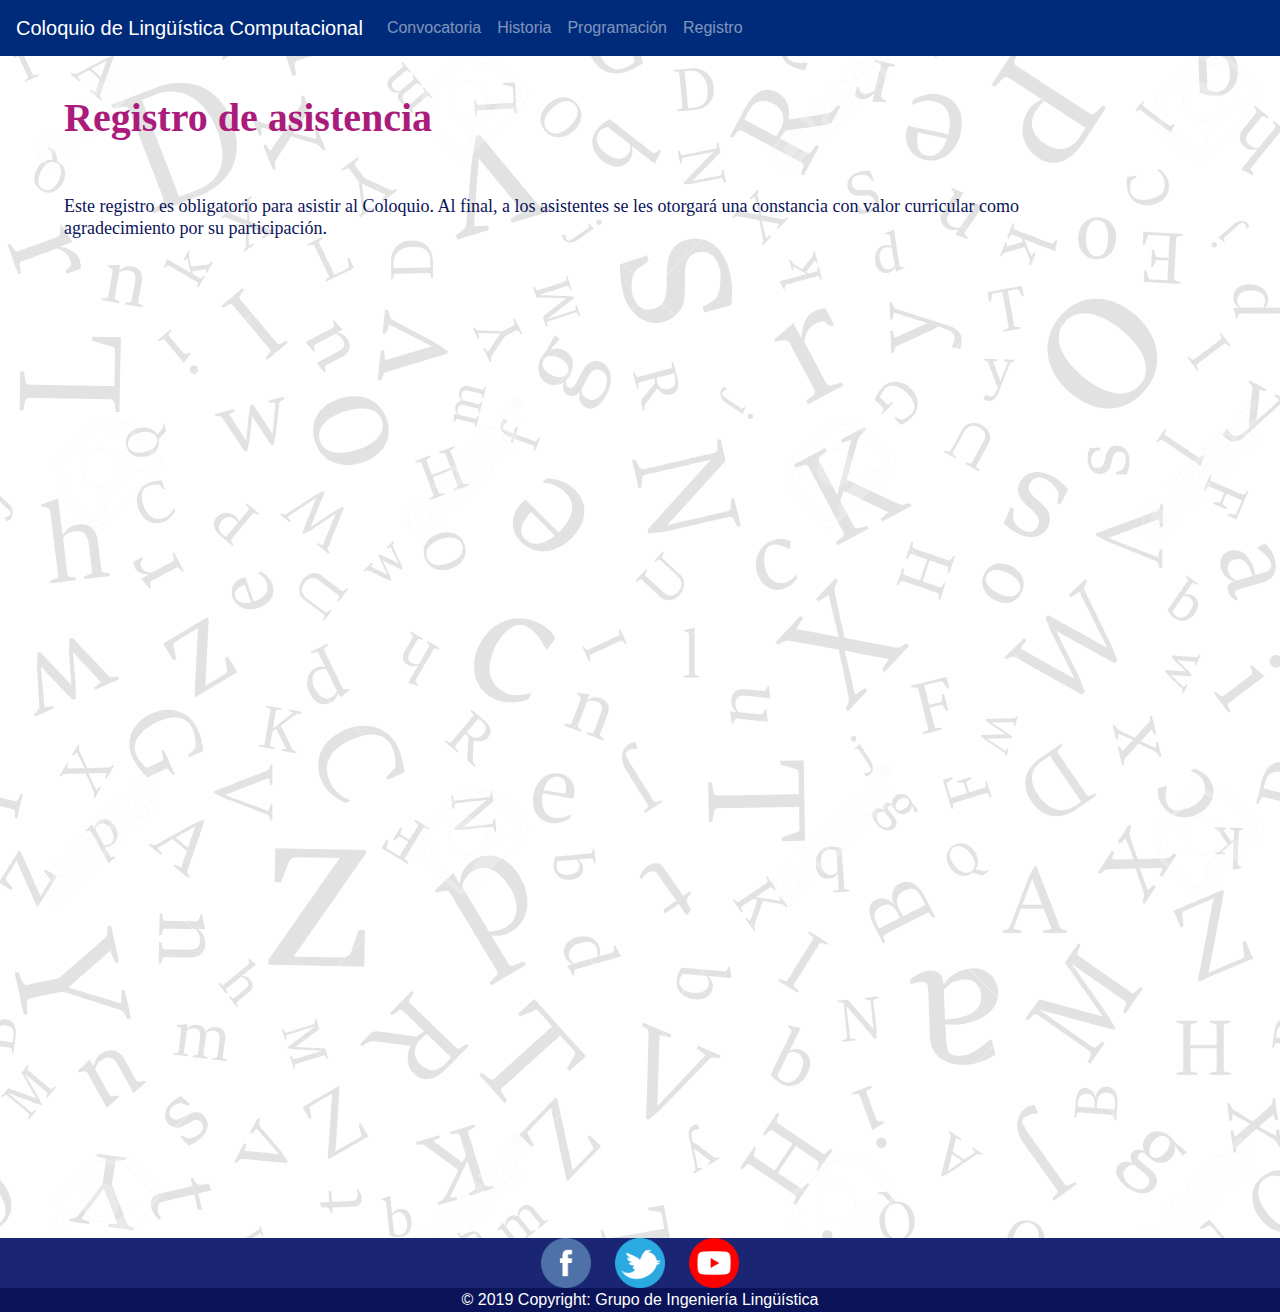
<file: registro.html>
<!DOCTYPE html>
<html lang="en">
<head>
    <!-- Required meta tags -->
    <meta charset="utf-8">
    <meta name="viewport" content="width=device-width, initial-scale=1, shrink-to-fit=no">
    <!-- Adding bootstrap-->
    <link rel="stylesheet" href="https://stackpath.bootstrapcdn.com/bootstrap/4.3.1/css/bootstrap.min.css" integrity="sha384-ggOyR0iXCbMQv3Xipma34MD+dH/1fQ784/j6cY/iJTQUOhcWr7x9JvoRxT2MZw1T" crossorigin="anonymous">
    <!-- Adding own CSS stylesheet-->
    <link rel="stylesheet" href="css/styles.css">
    <title>Historia</title>
</head>
<meta name="viewport" content="width=device-width, initial-scale=1.0">

<body>
    <!--Header-->
    <!--Navbar begin-->
    <nav class="navbar navbar-expand-lg navbar-dark bg-dark">
        <a class="navbar-brand" href="index.html">Coloquio de Lingüística Computacional</a>
            <!--Responsive button begin-->
            <button class="navbar-toggler" type="button" data-toggle="collapse" data-target="#navbarNavDropdown" aria-controls="navbarNavDropdown" aria-expanded="false" aria-label="Toggle navigation">
                    <span class="navbar-toggler-icon"></span>
            </button>
            <!--Responsive button end-->
            <!--Navbar items begin-->
            <div class="collapse navbar-collapse" id="navbarNavDropdown">
                <ul class="navbar-nav">
                    <li class="nav-item">
                        <a class="nav-link " href="convocatoria.html">Convocatoria <span class="sr-only">(current)</span></a>
                    </li>
                    <li class="nav-item">
                        <a class="nav-link" href="historia.html">Historia</a>
                    </li>
                    <li>
                        <a class="nav-link" href="programacion.html">Programación</a>
                    </li>
                     <li> 
                        <a class="nav-link" href="registro.html">Registro</a>
                    </li>
                </ul>
            </div>
        <!--Navbar items end-->
    </nav> 
    <!--Navbar end-->
    <div  id="listaediciones">
        <h2 style="position: relative; left: 5%; right: 20px; max-width: 90%">Registro de asistencia</h2>
        <h2 style="
        position: relative;
            left: 5%;
             width: 1007px;
    height: 42px;
            top: 5%;
            font-style: normal;
            font-weight: normal;
            font-size: 18px;
            color: #0B1459;



        ">
        
        Este registro es obligatorio para asistir al Coloquio. Al final, a los asistentes se les otorgará una constancia con valor curricular
como agradecimiento por su participación. </h2>
    </div>
    
    <!--Carousel end-->

    <!--Footer-->
            
    <footer  style="background-color:#1A2574; margin-top:1000px;">
        <!-- Footer elements begin-->
        <div class="container"  align="center">
            <a class="socialMediaIcon" href="https://www.facebook.com/colicoselifounam/">
                <img src="img/facebook.png" width="50" height="50">
            </a>

            <a class="socialMediaIcon" href="https://twitter.com/GIL_UNAM">
                <img src="img/twitter.png" width="50" height="50">
            </a>

            <a class="socialMediaIcon" href="https://www.youtube.com/user/IINGENUNAM">
                <img src="img/youtube.png" width="50" height="50">
            </a>
                    
        </div>
        <!-- footer elements end-->
        <div style="background-color:#0B1459;" align="center" class="text-white">© 2019 Copyright: 
            <a href="https://mdbootstrap.com/education/bootstrap/" class="text-white">Grupo de Ingeniería Lingüística</a>
        </div>
    </footer>       
    <!-- Footer end   -->
    <!-- Necessary scripts to use bootstrap at the end of body tags-->
    <script src="https://code.jquery.com/jquery-3.3.1.slim.min.js" integrity="sha384-q8i/X+965DzO0rT7abK41JStQIAqVgRVzpbzo5smXKp4YfRvH+8abtTE1Pi6jizo" crossorigin="anonymous"></script>
    <script src="https://cdnjs.cloudflare.com/ajax/libs/popper.js/1.14.7/umd/popper.min.js" integrity="sha384-UO2eT0CpHqdSJQ6hJty5KVphtPhzWj9WO1clHTMGa3JDZwrnQq4sF86dIHNDz0W1" crossorigin="anonymous"></script>
    <script src="https://stackpath.bootstrapcdn.com/bootstrap/4.3.1/js/bootstrap.min.js" integrity="sha384-JjSmVgyd0p3pXB1rRibZUAYoIIy6OrQ6VrjIEaFf/nJGzIxFDsf4x0xIM+B07jRM" crossorigin="anonymous"></script>
</body>
</html>
</file>
<file: css/styles.css>
.socialMediaIcon{
    margin: 10px;
    margin-top: 25px;
    margin-bottom: 25px;
}

.bg-dark{
    background-color: #002B7A !important;
}

.navbar-dark{
    color: #CA9C1D;
}

body{
    background-image: url('../img/fondo.jpg');
    width:100%;margin: 0 auto;min-width:600px;max-width:2000px
}

.talkname{
    /* Gerardo Sierra, Gabriel Castillo Hernández, Gabriela Castillo del Valle, Marco Antonio Molina Medina y María Beatriz Sánchez Díaz Instituto de Ingeniería, UNAM */


font-family: Roboto;
font-style: normal;
font-weight: normal;
font-size: 15px;

color: #000000;


}
.talk{
/* 10:10 a 10:30 Geco4, Sistema de Gestión de Corpus */


font-family: Roboto;
font-style: normal;
font-weight: normal;
font-size: 18px;

/* identical to box height */

color: #000000;



}

h2 { 

    width: 419px;
    height: 64px;
    margin-top: 38px;
    
    font-family: Roboto;
    font-style: normal;
    font-weight: bold;
    font-size: 250%;
    
    color: #AB1B7C; 
}
#listaediciones ul li{
    background: rgba(0, 0, 0, 0.25);
    border-left:14px solid rgba(0, 0, 0, 0.25); 
    margin-bottom: 2px;
    padding-left: 50px;
    width: auto;
    height: auto;
    color: #0B1459;
    left: 0px;
    width:100%;
  }
#carouselExampleIndicators{
    margin-left: auto;
    margin-right: auto;
    margin-bottom: auto;
    width: 50%;
}

#botoncolico button{
    color:#AB1B7C; 
    border:4px solid #AB1B7C; 
    background-color: transparent; 
    margin-right:32px;
    font-family: Roboto;
    font-style: normal;
    font-weight: normal;
}
</file>
